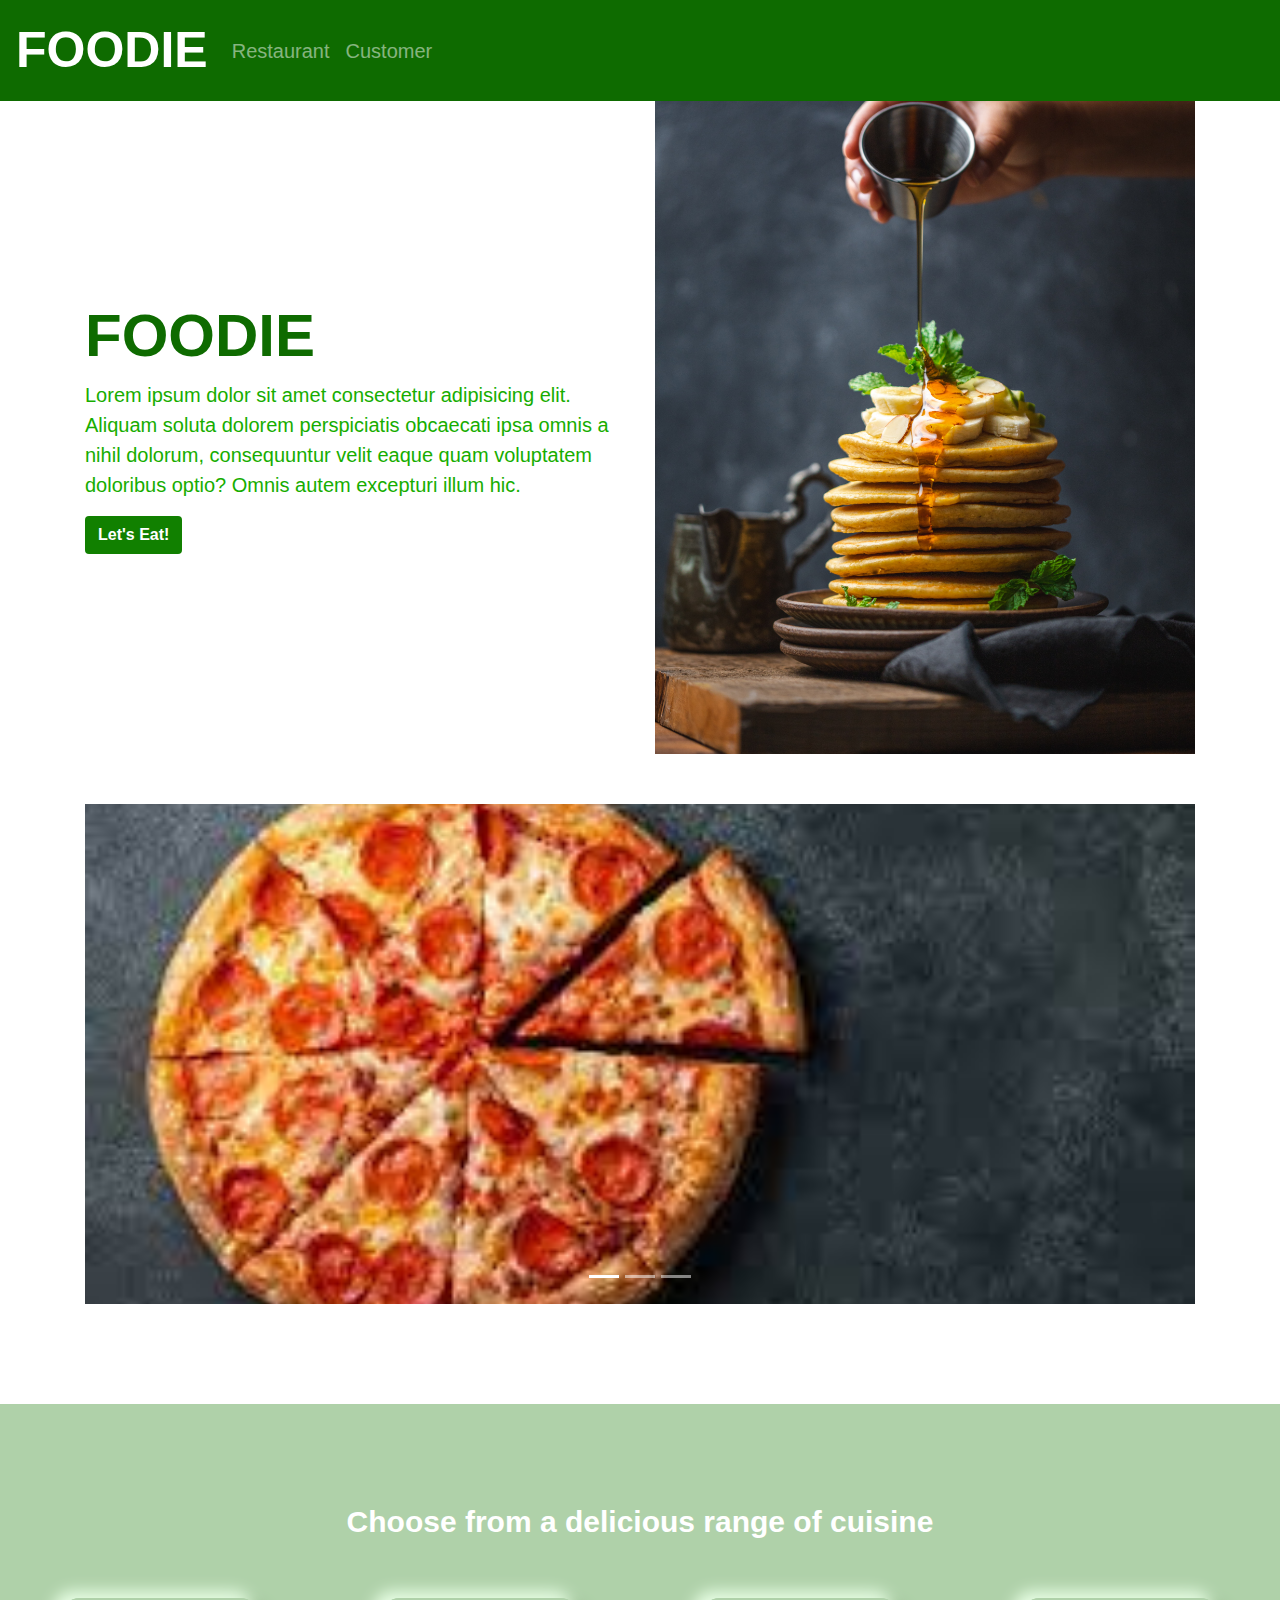
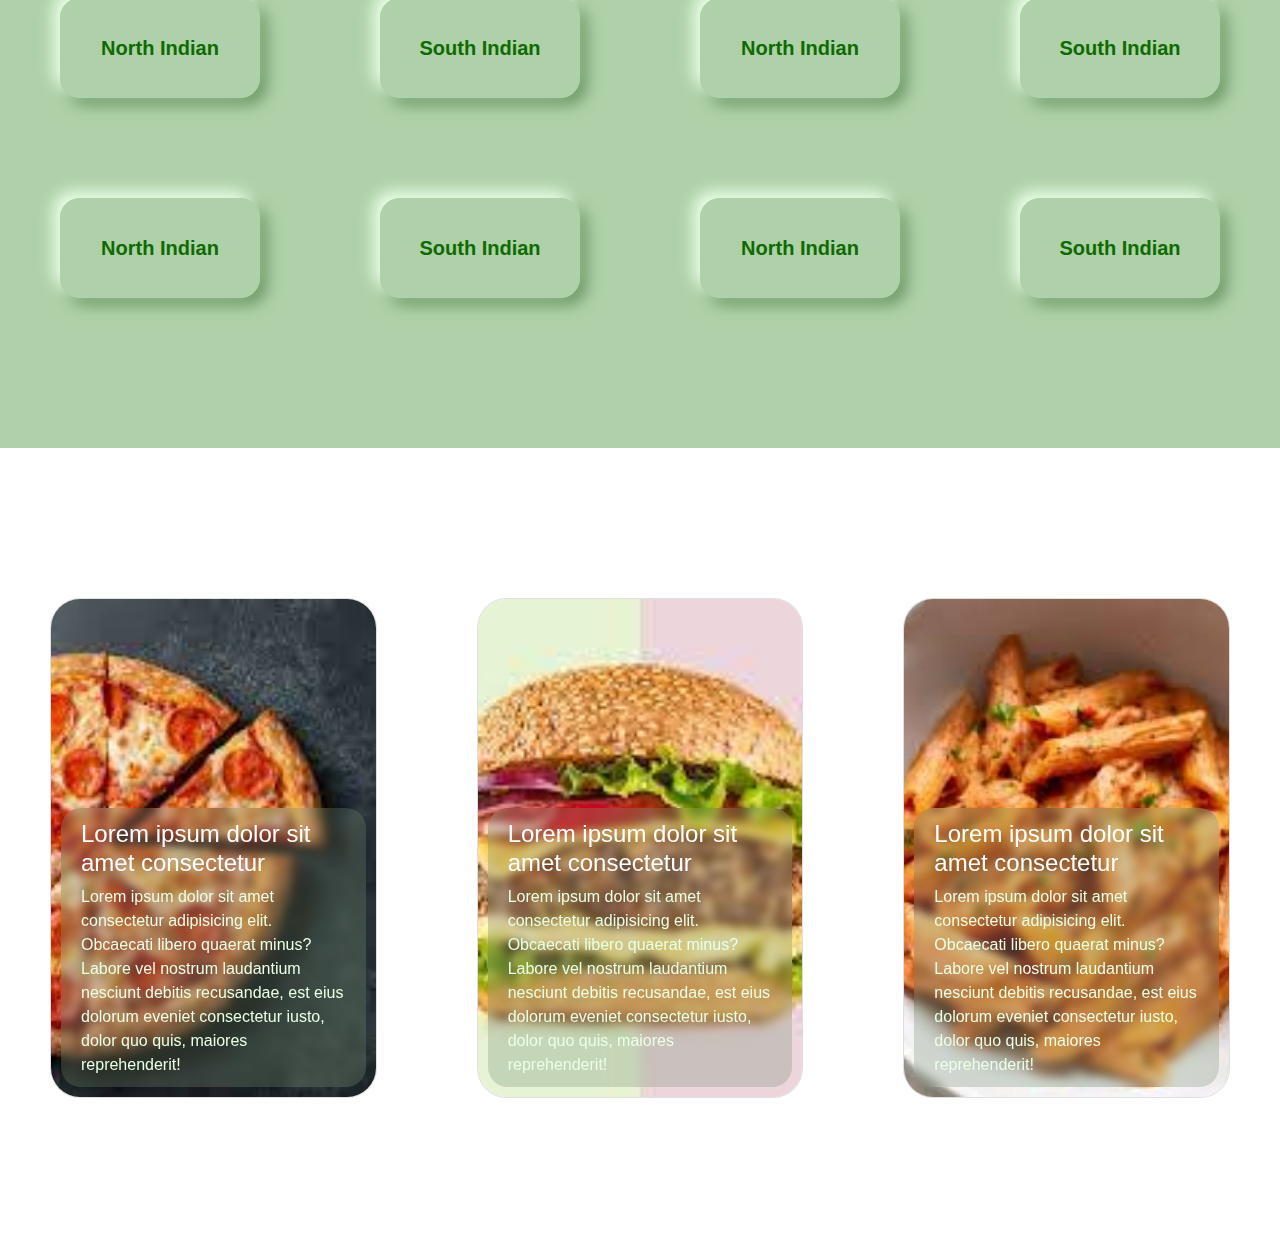
<file: index.html>
<!DOCTYPE html>
<html lang="en">
<head>
    <meta charset="UTF-8">
    <meta http-equiv="X-UA-Compatible" content="IE=edge">
    <meta name="viewport" content="width=device-width, initial-scale=1.0">
    <title>FOODIE || FOOD DELIVERY SERVICES</title>
    
    <link rel="stylesheet" href="css/style.css">
    <link rel="stylesheet" href="https://cdn.jsdelivr.net/npm/bootstrap@4.6.0/dist/css/bootstrap.min.css">
    <script src="https://code.jquery.com/jquery-3.5.1.slim.min.js"></script>
    <script src="https://cdn.jsdelivr.net/npm/bootstrap@4.6.0/dist/js/bootstrap.bundle.min.js"></script>
    
</head>
<body>
    <div class="container-fluid">
        <nav class="navbar navbar-expand-lg navbar-dark">
            <a class="navbar-brand" href="#">FOODIE</a>
            <button class="navbar-toggler" type="button" data-toggle="collapse" data-target="#navbarSupportedContent" aria-controls="navbarSupportedContent" aria-expanded="false" aria-label="Toggle navigation">
              <span class="navbar-toggler-icon"></span>
            </button>
          
            <div class="collapse navbar-collapse" id="navbarSupportedContent">
              <ul class="navbar-nav mr-auto">
                <li class="nav-item">
                  <a class="nav-link" href="/restaurant.html">Restaurant</a>
                </li>
                <li class="nav-item">
                  <a class="nav-link" href="/customer.html">Customer</a>
                </li>                 
              </ul>
            </div>
        </nav>
          
        
        <div class="hero container">
            <div class="row">
                <div class="col-lg-6">
                    <h1>FOODIE</h1>
                    <p>Lorem ipsum dolor sit amet consectetur adipisicing elit. Aliquam soluta dolorem perspiciatis obcaecati ipsa omnis a nihil dolorum, consequuntur velit eaque quam voluptatem doloribus optio? Omnis autem excepturi illum hic.</p>
                    <button class="btn">Let's Eat!</button>
                </div>

                <div class="col-lg-6">
                    <img src="/img/hero.png" alt="">
                </div>
            </div>
        </div> 

        <div id="carouselExampleIndicators" class="carousel slide container" data-ride="carousel">
            <ol class="carousel-indicators">
                <li data-target="#carouselExampleIndicators" data-slide-to="0" class="active"></li>
                <li data-target="#carouselExampleIndicators" data-slide-to="1"></li>
                <li data-target="#carouselExampleIndicators" data-slide-to="2"></li>
            </ol>
             
            <div class="carousel-inner">
                <div class="carousel-item active">
                    <img src="/img/I1.jpg" alt="..." onclick="playVideo('/vid/v1.mp4')">
                    <button onclick="closeVideo()" id="btn">Close</button>
                </div>
                <div class="carousel-item" >
                    <img src="/img/I2.jpg" alt="..." onclick="playVideo('/vid/v2.mp4')">
                    <button onclick="closeVideo()" id="btn">Close</button>
                </div>
                <div class="carousel-item">
                    <img src="/img/I3.jpg" alt="..." onclick="playVideo('/vid/v3.mp4')">
                    <button onclick="closeVideo()" id="btn">Close</button>
                </div>
            </div>

            <div class="video d-none">
                <video width="100%" controls id="myVideo">
                    <source src="" type="video/mp4">
                </video>
            </div>
        </div>

        <div class="third">
            <h3>Choose from a delicious range of cuisine</h3>
            <div class="tray">
                <div>
                    <span>North Indian</span>
                </div>

                <div>
                    <span>South Indian</span>
                </div>

                <div>
                    <span>North Indian</span>
                </div>
                
                <div>
                    <span>South Indian</span>
                </div>

                <div>
                    <span>North Indian</span>
                </div>
                
                <div>
                    <span>South Indian</span>
                </div>

                <div>
                    <span>North Indian</span>
                </div>
                
                <div>
                    <span>South Indian</span>
                </div>
            </div>
        </div>

        <div class="forth">
            <div class="card-deck">
                <div class="card">
                    <img src="/img/I1.jpg" alt="">
                    <div class="card-footer">
                        <h4>Lorem ipsum dolor sit amet consectetur</h4>
                        <p>Lorem ipsum dolor sit amet consectetur adipisicing elit. Obcaecati libero quaerat minus? Labore vel nostrum laudantium nesciunt debitis recusandae, est eius dolorum eveniet consectetur iusto, dolor quo quis, maiores reprehenderit!</p>
                    </div>
                </div>

                <div class="card">
                    <img src="/img/I2.jpg" alt="">
                    <div class="card-footer">
                        <h4>Lorem ipsum dolor sit amet consectetur</h4>
                        <p>Lorem ipsum dolor sit amet consectetur adipisicing elit. Obcaecati libero quaerat minus? Labore vel nostrum
                            laudantium nesciunt debitis recusandae, est eius dolorum eveniet consectetur iusto, dolor quo quis, maiores
                            reprehenderit!</p>
                    </div>
                </div>

                <div class="card">
                    <img src="/img/I3.jpg" alt="">
                    <div class="card-footer">
                        <h4>Lorem ipsum dolor sit amet consectetur</h4>
                        <p>Lorem ipsum dolor sit amet consectetur adipisicing elit. Obcaecati libero quaerat minus? Labore vel nostrum
                            laudantium nesciunt debitis recusandae, est eius dolorum eveniet consectetur iusto, dolor quo quis, maiores
                            reprehenderit!</p>
                    </div>
                </div>
            </div>
        </div>


    </div>


   <!-- js -->

    <script>
        var myVideo = document.getElementById("myVideo");
        var btn = document.getElementById("btn");

        function playVideo(file) {
            myVideo.src = file,
            myVideo.classList.add("shown"),
            btn.classList.add("showbtn");
        }

        function closeVideo() {
            myVideo.classList.remove("shown"),
            btn.classList.remove("showbtn");
        }
       
    </script>
</body>
</html>
</file>
<file: css/style.css>
.container-fluid, .row{
  margin: 0;
  padding: 0 !important;
}

nav{
  background: hsl(112, 100%, 21%);
}

nav .navbar-brand{
  font-size: 50px;
  font-weight: 700;
  color: white;
}

nav .nav-link{
  font-size: 20px;
  font-weight: 500;
  color: white;
}

.hero .row .col-lg-6{
  align-self: center;
}

.hero .row .col-lg-6 h1{
  font-size: 60px;
  font-weight: 900;
  color: hsl(112, 100%, 21%);
}

.hero .row .col-lg-6 p{
  color: hsl(112, 100%, 34%);
  font-weight: 500;
  font-size: 20px;
}

.hero .row .col-lg-6 button{
  background: hsl(112, 100%, 25%);
  color: white;
  font-weight: 700;
  box-shadow: none;
}

.hero .row .col-lg-6 button:hover{
  background: hsl(112, 100%, 21%);
}

.hero .row .col-lg-6 img{
  width: 100%;
  object-fit: cover;
  object-position: center;
}


.carousel{
  margin-top: 50px;
}

.carousel .carousel-inner .carousel-item{
  position: relative;
  height: 500px;
  width: 100%;
}

.carousel .carousel-inner .carousel-item img{
  position: absolute;
  top: 0;
  left: 0;
  right: 0;
  bottom: 0;
  width: 100%;
  height: 100%;
  object-fit: cover;
  object-position: center;
  z-index: 1;
}

.carousel .carousel-inner .carousel-item button{
  position: absolute;
  right: 10px;
  top: 10px;
  z-index: 3;
  display: none;
}


/* .carousel .video{
	display: none;
} */

.shown{
	display: block !important;
}

.showbtn{
	display: block !important;
}

.third{
  margin: 100px auto;
  padding: 100px 0;
  background: hsl(111, 30%, 74%);
}

.third h3{
  color: white;
  font-size: 30px;
  font-weight: 700;
  text-align: center;
}

.third .tray{
  display: flex;
  justify-content: space-around;
  flex-wrap: wrap;
}

.third .tray div{
  width: 200px;
  height: 100px;
  margin: 50px;
  display: flex;
  justify-content: center;
  align-items: center;
  border-radius: 20px;
  border: 5px solid hsl(111, 30%, 74%);
  box-shadow: -7px -7px 15px hsl(111, 100%, 95%),
              7px 7px 15px hsl(111, 21%, 49%);
  transition: 300ms;
}

.third .tray div:hover{
  box-shadow: -7px -7px 15px hsl(111, 100%, 95%),
              7px 7px 15px hsl(111, 21%, 49%),
              inset -7px -7px 15px hsl(111, 100%, 95%),
              inset 7px 7px 15px hsl(111, 21%, 49%);
  transition: 300ms;
}

.third .tray div span{
  color: hsl(112, 100%, 21%);
  font-size: 20px;
  font-weight: 700;
  transition: 300ms;
}

.third .tray div:hover span{
  color: white;
  transition: 300ms;
}

.forth{
  margin: 100px auto;
}

.forth .card-deck{
  margin: 0%;  
}

.forth .card-deck .card{
  margin: 50px;  
  position: relative;
  height: 500px;
  overflow: hidden;
  border-radius: 30px;
}

.forth .card-deck .card img{
  position: absolute;
  top: 0;
  left: 0;
  bottom: 0;
  right: 0;
  height: 100%;
  width: 100%;
  object-fit: cover;
  object-position: center;
  z-index: 1;
}

.forth .card-deck .card .card-footer{
  position: absolute;
  top: 40%;
  left: 0;
  bottom: 0;
  right: 0;
  object-fit: cover;
  object-position: center;
  z-index: 2;
  background: hsla(111, 11%, 52%, 0.3);
  backdrop-filter: blur(4px);
  border: none;
  border-radius: 20px;
  margin: 10px;
}

.forth .card-deck .card .card-footer h4{
  color: white;
}

.forth .card-deck .card .card-footer p{
  color: hsl(111, 100%, 95%);
}
</file>
